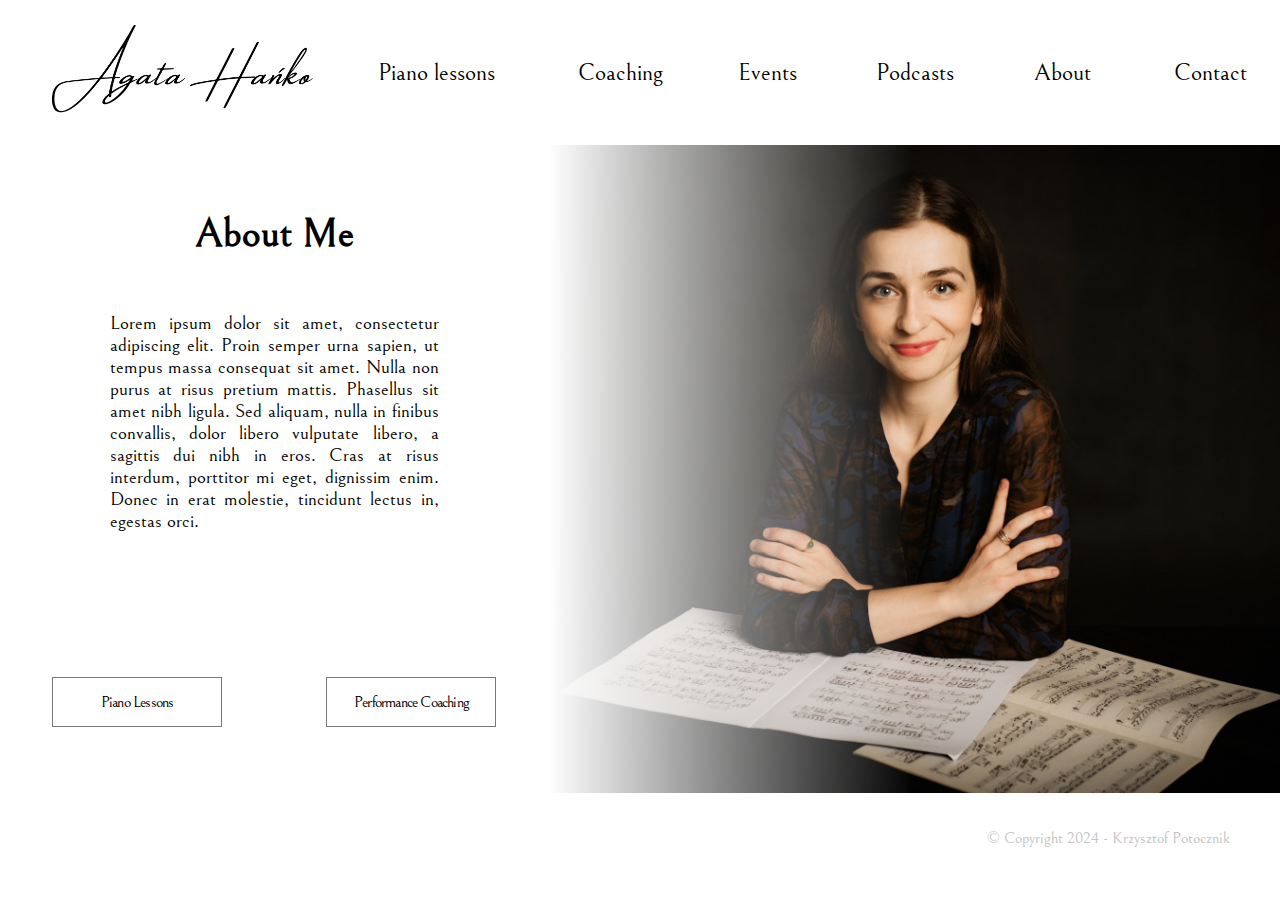
<file: public/about-me.html>
<!DOCTYPE html>
<html lang="en">
<head>
    <meta charset="UTF-8">
    <meta name="viewport" content="width=device-width, initial-scale=1.0">
    <title>Agata Hańko - About Me</title>
    <link rel="preconnect" href="https://fonts.googleapis.com">
<link rel="preconnect" href="https://fonts.gstatic.com" crossorigin>
<link href="https://fonts.googleapis.com/css2?family=Bellefair&family=EB+Garamond:ital,wght@0,400..800;1,400..800&family=Libre+Baskerville&family=Quattrocento:wght@400;700&display=swap" rel="stylesheet">
    <link rel="stylesheet" href="../css/style.css" />
</head>

<body>

    <header>
        <div class="navContainer">
            <nav class="navbar">
                <ul>
                    <li ><a href="../index.html"><img class="logo-navbar" src="../assets/images/logo-navbar.png"" alt="Agata Hańko - logo"></a></li>
                    <li><a class="hoverEffect" href="./piano-lessons.html">Piano lessons</a></li>
                    <li><a class="hoverEffect" href="./performance-coaching.html">Coaching</a></li>
                    <li><a class="hoverEffect" href="./events.html">Events</a></li>
                    <li><a class="hoverEffect" href="./podcasts.html">Podcasts</a></li>
                    <li><a class="hoverEffect" href="./about-me.html">About</a></li>
                    <li><a class="hoverEffect" href="./contact.html">Contact</a></li>
                    <li ><a class="hoverEffect" id="langButton" href="#">EN</a></li>
                </ul>
            </nav>
        </div>
    </header>


    <div class="container-subpage">
        <div class="mainText">
            <h1>
                About Me
            </h1>
            <p>
                Lorem ipsum dolor sit amet, consectetur adipiscing elit. Proin semper urna sapien, ut tempus massa consequat sit amet. Nulla non purus at risus pretium mattis. Phasellus sit amet nibh ligula. Sed aliquam, nulla in finibus convallis, dolor libero vulputate libero, a sagittis dui nibh in eros. Cras at risus interdum, porttitor mi eget, dignissim enim. Donec in erat molestie, tincidunt lectus in, egestas orci.
            </p>
        </div>
        <div class="gradient-block">
        </div>
        <div class="buttons-subpage">
            <a class="mainButtons" href="./piano-lessons.html">Piano Lessons </a>
            <a class="mainButtons" href="./performance-coaching.html">Performance Coaching</a>
        </div>
        <div class="background-pianolessons">
            <img src="../assets/images/about-me.jpg" alt="Agata Hańko - About Me">
        </div>
    </div>  
    <footer>
        © Copyright 2024 - Krzysztof Potocznik 
    </footer>
</body>
</html>
</file>
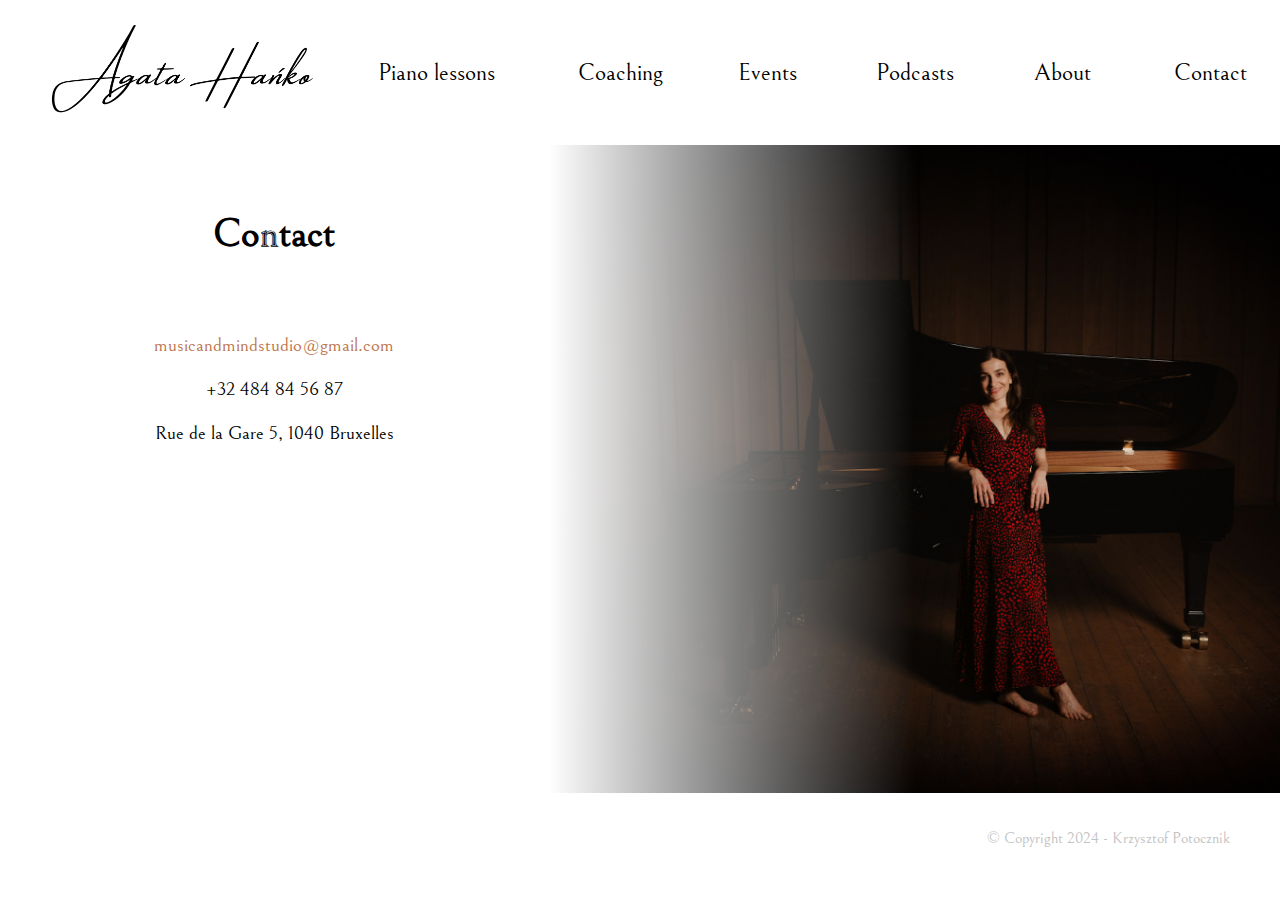
<file: public/contact.html>
<!DOCTYPE html>
<html lang="en">
<head>
    <meta charset="UTF-8">
    <meta name="viewport" content="width=device-width, initial-scale=1.0">
    <title>Agata Hańko - Contact</title>
    <link rel="preconnect" href="https://fonts.googleapis.com">
<link rel="preconnect" href="https://fonts.gstatic.com" crossorigin>
<link href="https://fonts.googleapis.com/css2?family=Bellefair&family=EB+Garamond:ital,wght@0,400..800;1,400..800&family=Libre+Baskerville&family=Quattrocento:wght@400;700&display=swap" rel="stylesheet">
    <link rel="stylesheet" href="../css/style.css" />
</head>

<body>
    
    <header>
        <div class="navContainer">
            <nav class="navbar">
                <ul>
                    <li ><a href="../index.html"><img class="logo-navbar" src="../assets/images/logo-navbar.png"" alt="Agata Hańko - logo"></a></li>
                    <li><a class="hoverEffect" href="./piano-lessons.html">Piano lessons</a></li>
                    <li><a class="hoverEffect" href="./performance-coaching.html">Coaching</a></li>
                    <li><a class="hoverEffect" href="./events.html">Events</a></li>
                    <li><a class="hoverEffect" href="./podcasts.html">Podcasts</a></li>
                    <li><a class="hoverEffect" href="./about-me.html">About</a></li>
                    <li><a class="hoverEffect" href="./contact.html">Contact</a></li>
                    <li ><a class="hoverEffect" id="langButton" href="#">EN</a></li>
                </ul>
            </nav>
        </div>
    </header>


    <div class="container-subpage">
        <div class="mainText">
            <h1>
                Contact
            </h1>
            <p id="contactText">
                <br>
                <a href="mailto:musicandmindstudio@gmail.com">musicandmindstudio@gmail.com</a>  
                 <br><br>
                  
                +32 484 84 56 87 <br><br>
                Rue de la Gare 5, 1040 Bruxelles                
            </p>
        </div>
        <div class="gradient-block">
        </div>
        <div class="background-pianolessons">
            <img src="../assets/images/contact.jpg" alt="Agata Hańko - Contact Me">
        </div>
    </div>  

    <footer>
        © Copyright 2024 - Krzysztof Potocznik 
    </footer>
</body>

</html>
</file>
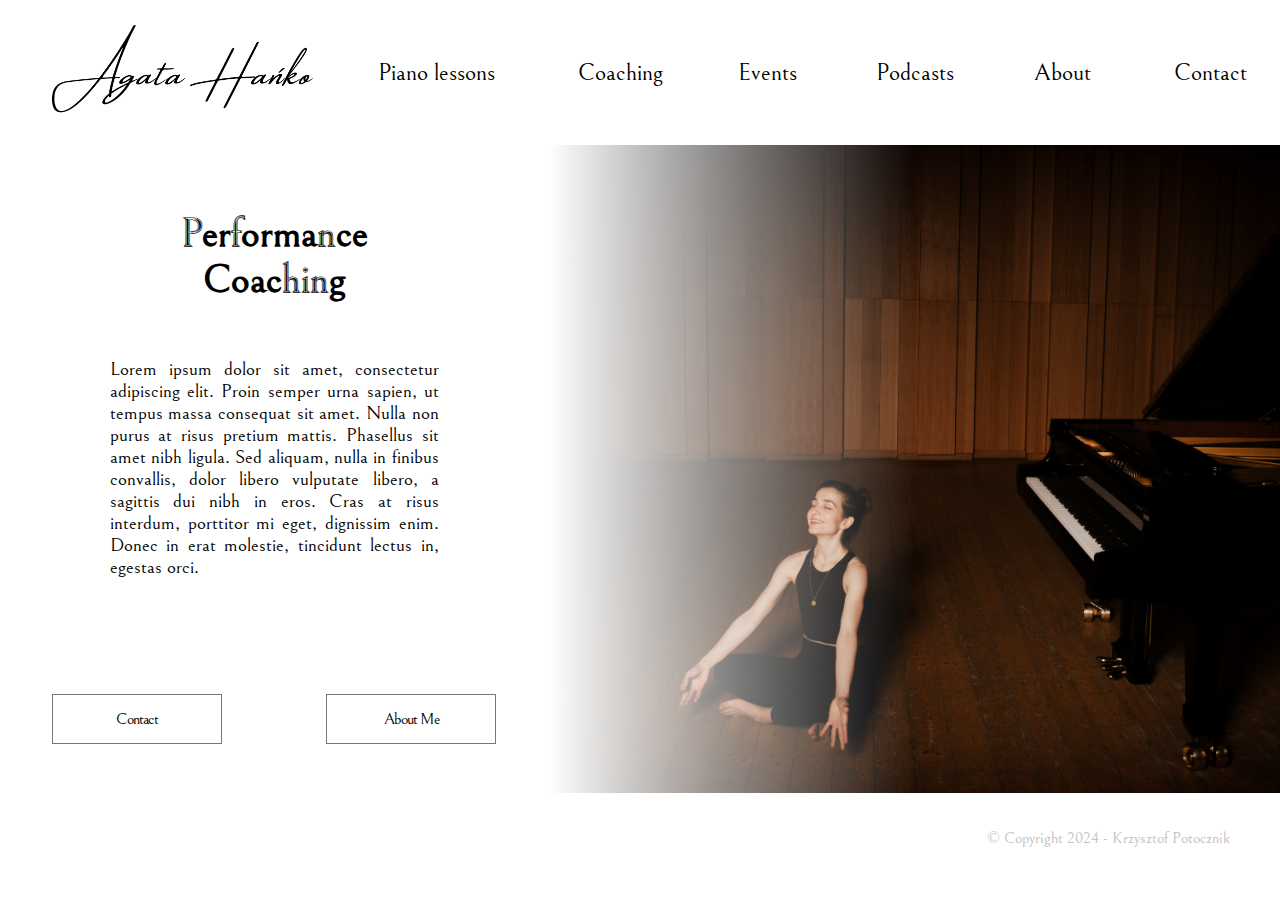
<file: public/performance-coaching.html>
<!DOCTYPE html>
<html lang="en">
<head>
    <meta charset="UTF-8">
    <meta name="viewport" content="width=device-width, initial-scale=1.0">
    <title>Agata Hańko - Performance Coaching</title>
    <link rel="preconnect" href="https://fonts.googleapis.com">
<link rel="preconnect" href="https://fonts.gstatic.com" crossorigin>
<link href="https://fonts.googleapis.com/css2?family=Bellefair&family=EB+Garamond:ital,wght@0,400..800;1,400..800&family=Libre+Baskerville&family=Quattrocento:wght@400;700&display=swap" rel="stylesheet">
    <link rel="stylesheet" href="../css/style.css" />
</head>

<body>

    <header>
        <div class="navContainer">
            <nav class="navbar">
                <ul>
                    <li ><a href="../index.html"><img class="logo-navbar" src="../assets/images/logo-navbar.png"" alt="Agata Hańko - logo"></a></li>
                    <li><a class="hoverEffect" href="./piano-lessons.html">Piano lessons</a></li>
                    <li><a class="hoverEffect" href="./performance-coaching.html">Coaching</a></li>
                    <li><a class="hoverEffect" href="./events.html">Events</a></li>
                    <li><a class="hoverEffect" href="./podcasts.html">Podcasts</a></li>
                    <li><a class="hoverEffect" href="./about-me.html">About</a></li>
                    <li><a class="hoverEffect" href="./contact.html">Contact</a></li>
                    <li ><a class="hoverEffect" id="langButton" href="#">EN</a></li>
                </ul>
            </nav>
        </div>
    </header>


    <div class="container-subpage">
        <div class="mainText">
            <h1>
                Performance Coaching
            </h1>
            <p>
                Lorem ipsum dolor sit amet, consectetur adipiscing elit. Proin semper urna sapien, ut tempus massa consequat sit amet. Nulla non purus at risus pretium mattis. Phasellus sit amet nibh ligula. Sed aliquam, nulla in finibus convallis, dolor libero vulputate libero, a sagittis dui nibh in eros. Cras at risus interdum, porttitor mi eget, dignissim enim. Donec in erat molestie, tincidunt lectus in, egestas orci.
            </p>
        </div>
        <div class="gradient-block">
        </div>
        <div class="buttons-subpage">
            <a class="mainButtons" href="./contact.html">Contact </a>
            <a class="mainButtons" href="./about-me.html">About Me</a>
        </div>
        <div class="background-pianolessons">
            <img src="../assets/images/performance-coaching.jpg" alt="Agata Hańko - Performance Coaching">
        </div>
    </div>  

    <footer>
        © Copyright 2024 - Krzysztof Potocznik 
    </footer>
</body>

</html>
</file>
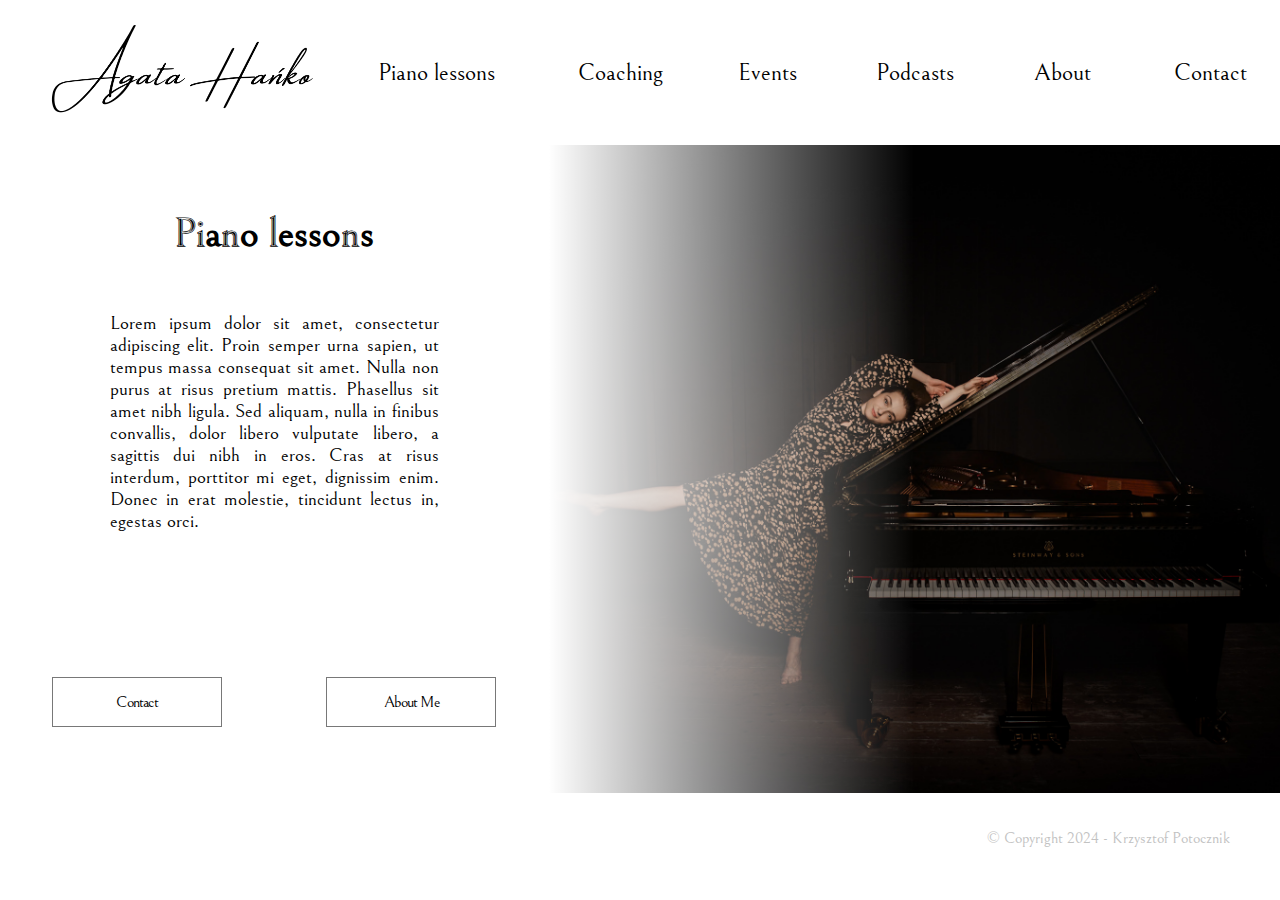
<file: public/piano-lessons.html>
<!DOCTYPE html>
<html lang="en">
<head>
    <meta charset="UTF-8">
    <meta name="viewport" content="width=device-width, initial-scale=1.0">
    <title>Agata Hańko - Piano lessons</title>
    <link rel="preconnect" href="https://fonts.googleapis.com">
<link rel="preconnect" href="https://fonts.gstatic.com" crossorigin>
<link href="https://fonts.googleapis.com/css2?family=Bellefair&family=EB+Garamond:ital,wght@0,400..800;1,400..800&family=Libre+Baskerville&family=Quattrocento:wght@400;700&display=swap" rel="stylesheet">
    <link rel="stylesheet" href="../css/style.css" />
</head>

<body>

    <header>
        <div class="navContainer">
            <nav class="navbar">
                <ul>
                    <li ><a href="../index.html"><img class="logo-navbar" src="../assets/images/logo-navbar.png"" alt="Agata Hańko - logo"></a></li>
                    <li><a class="hoverEffect" href="./piano-lessons.html">Piano lessons</a></li>
                    <li><a class="hoverEffect" href="./performance-coaching.html">Coaching</a></li>
                    <li><a class="hoverEffect" href="./events.html">Events</a></li>
                    <li><a class="hoverEffect" href="./podcasts.html">Podcasts</a></li>
                    <li><a class="hoverEffect" href="./about-me.html">About</a></li>
                    <li><a class="hoverEffect" href="./contact.html">Contact</a></li>
                    <li ><a class="hoverEffect" id="langButton" href="#">EN</a></li>
                </ul>
            </nav>
        </div>
    </header>


    <div class="container-subpage">
        <div class="mainText">
            <h1>
                Piano lessons
            </h1>
            <p>
                Lorem ipsum dolor sit amet, consectetur adipiscing elit. Proin semper urna sapien, ut tempus massa consequat sit amet. Nulla non purus at risus pretium mattis. Phasellus sit amet nibh ligula. Sed aliquam, nulla in finibus convallis, dolor libero vulputate libero, a sagittis dui nibh in eros. Cras at risus interdum, porttitor mi eget, dignissim enim. Donec in erat molestie, tincidunt lectus in, egestas orci.
            </p>
        </div>
        <div class="gradient-block">
        </div>
        <div class="buttons-subpage">
            <a class="mainButtons" href="./contact.html">Contact </a>
            <a class="mainButtons" href="./about-me.html">About Me</a>
        </div>
        <div class="background-pianolessons ">
            <img src="../assets/images/piano-lessons.jpg" alt="Agata Hańko - Piano Lessons">
        </div>
    </div>  

    <footer>
        © Copyright 2024 - Krzysztof Potocznik 
    </footer>
</body>

</html>
</file>
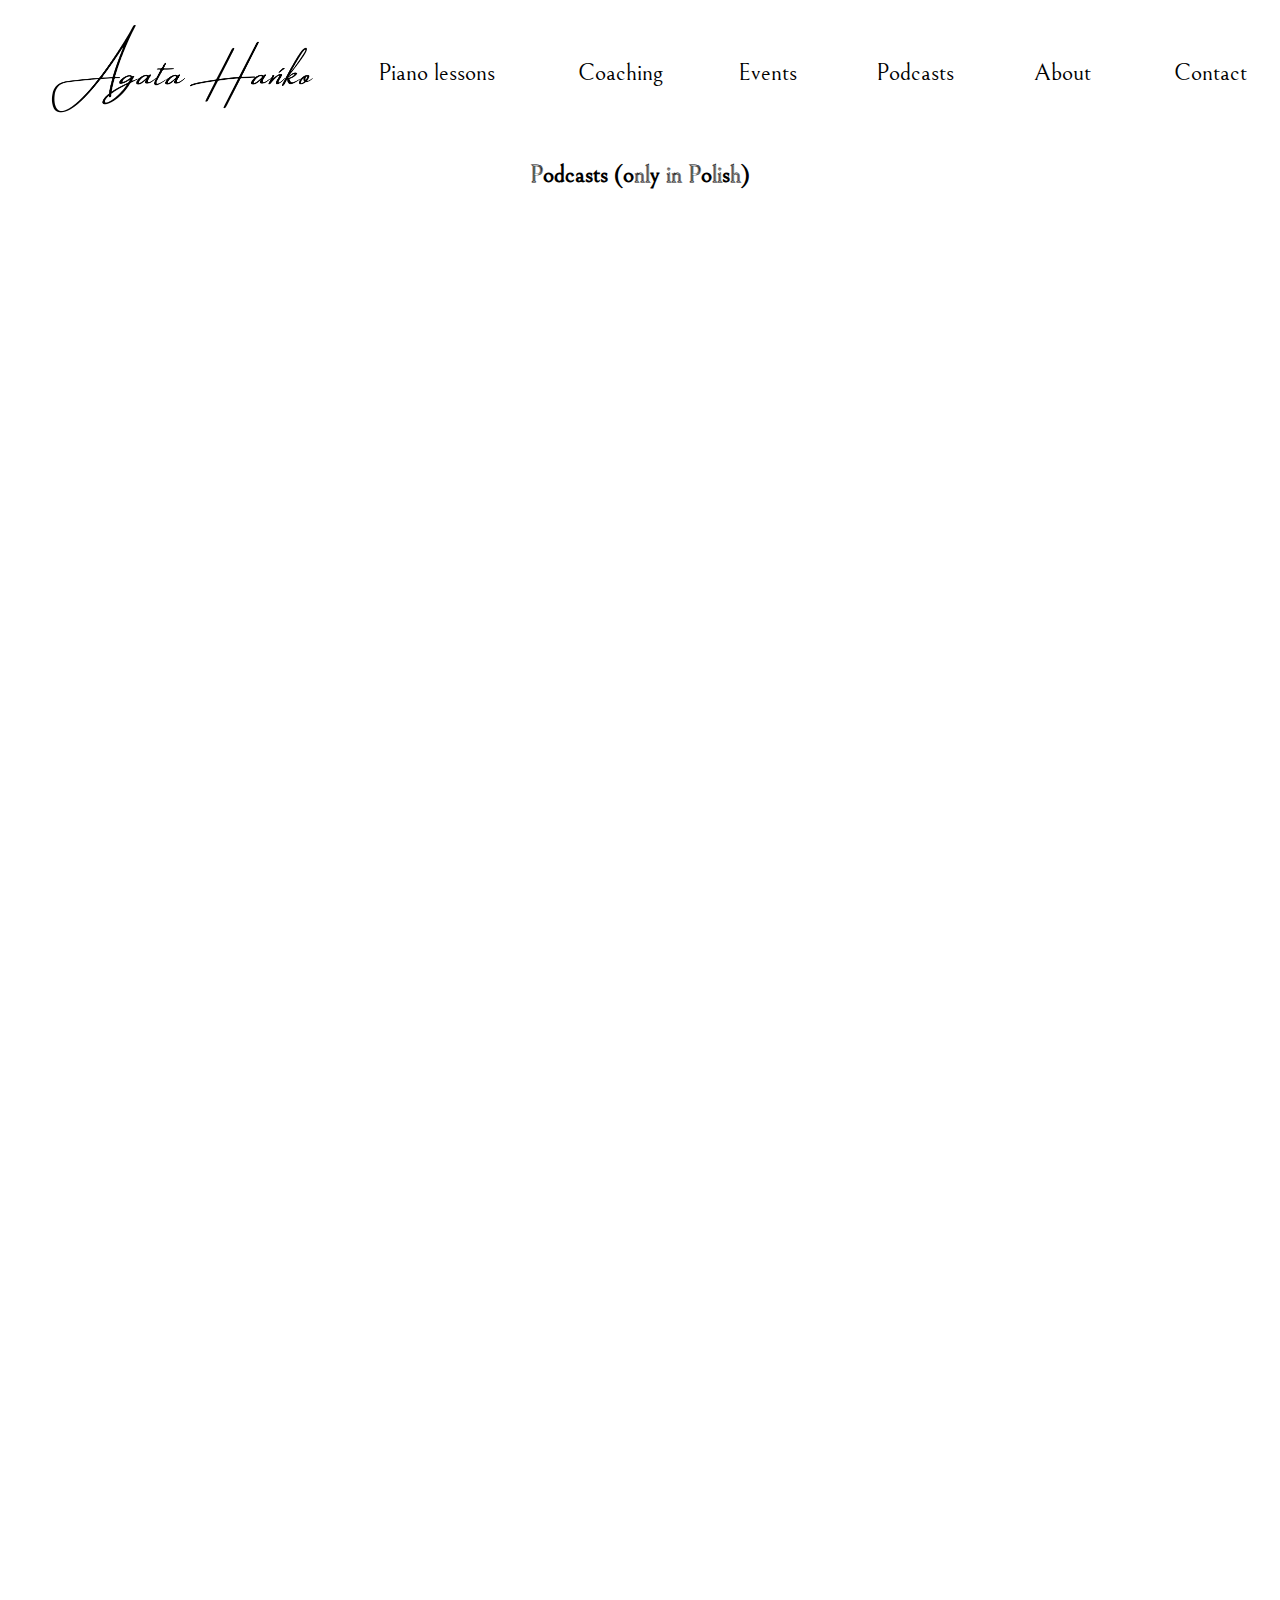
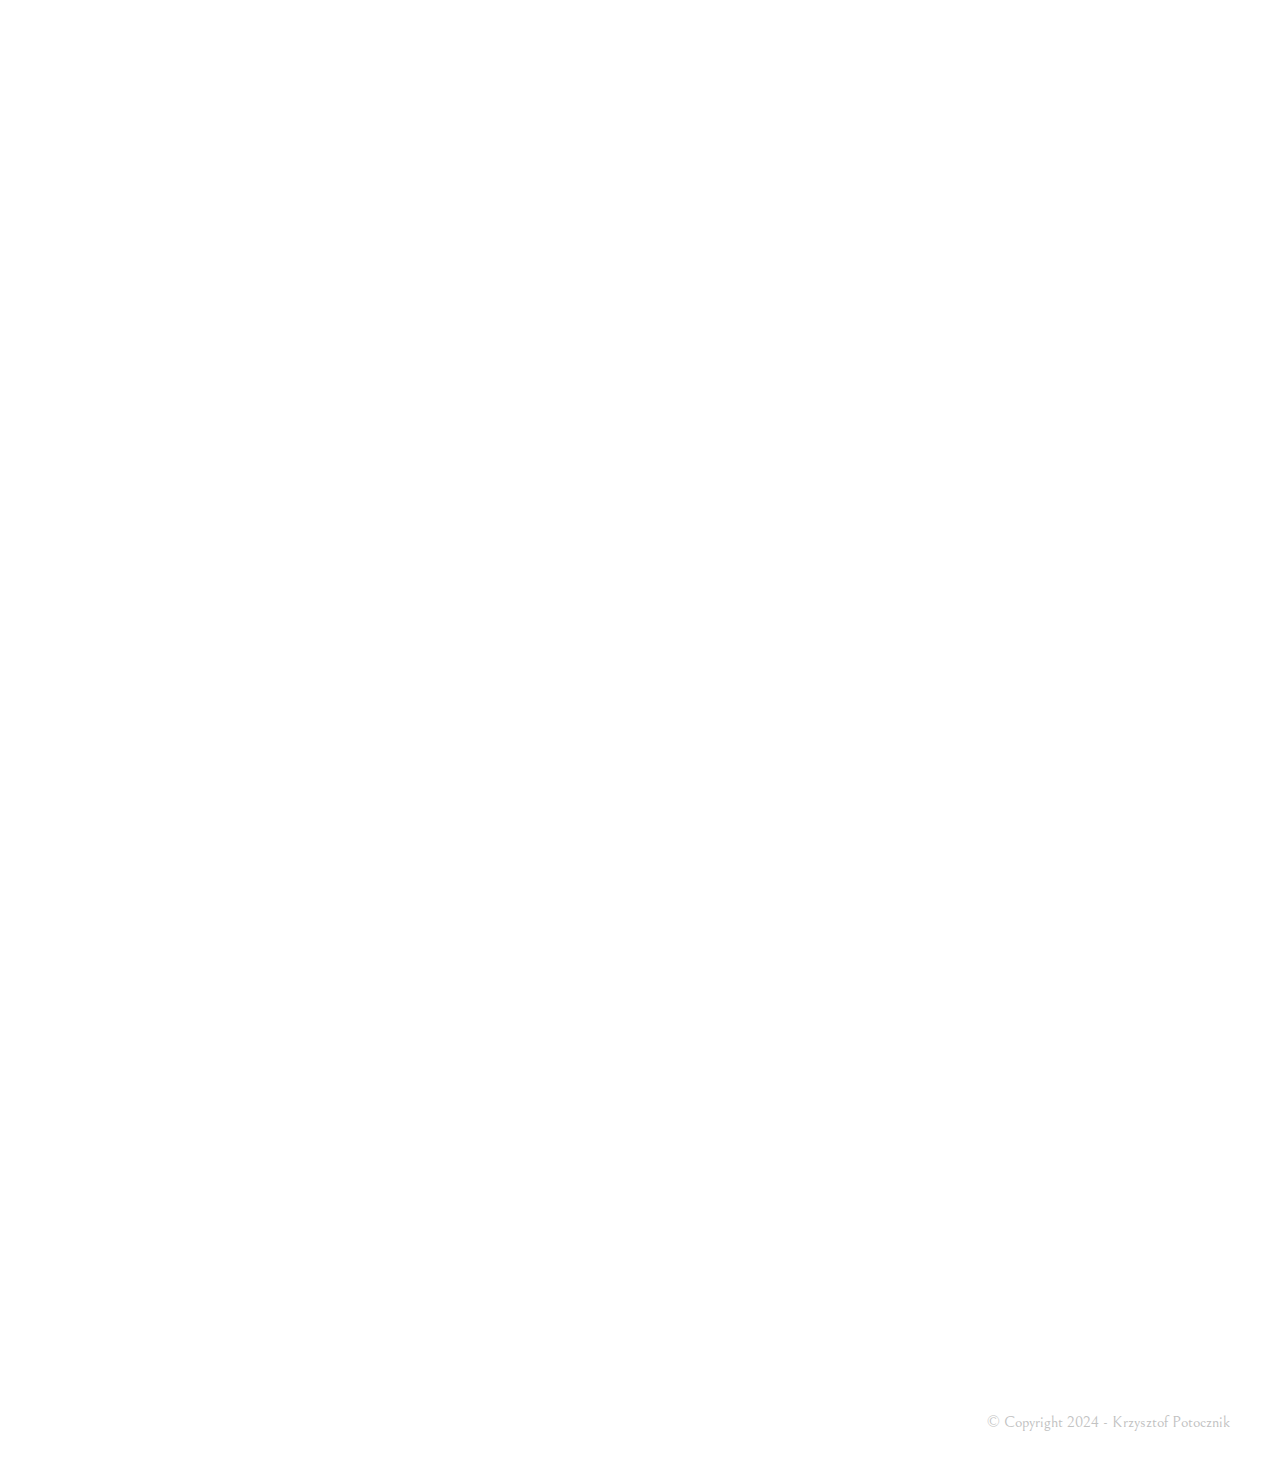
<file: public/podcasts.html>
<!DOCTYPE html>
<html lang="en">
<head>
    <meta charset="UTF-8">
    <meta name="viewport" content="width=device-width, initial-scale=1.0">
    <title>Agata Hańko - Podcasts</title>
    <link rel="preconnect" href="https://fonts.googleapis.com">
<link rel="preconnect" href="https://fonts.gstatic.com" crossorigin>
<link href="https://fonts.googleapis.com/css2?family=Bellefair&family=EB+Garamond:ital,wght@0,400..800;1,400..800&family=Libre+Baskerville&family=Quattrocento:wght@400;700&display=swap" rel="stylesheet">
    <link rel="stylesheet" href="../css/style.css" />
</head>

<body>

    <header>
        <div class="navContainer">
            <nav class="navbar">
                <ul>
                    <li ><a href="../index.html"><img class="logo-navbar" src="../assets/images/logo-navbar.png"" alt="Agata Hańko - logo"></a></li>
                    <li><a class="hoverEffect" href="./piano-lessons.html">Piano lessons</a></li>
                    <li><a class="hoverEffect" href="./performance-coaching.html">Coaching</a></li>
                    <li><a class="hoverEffect" href="./events.html">Events</a></li>
                    <li><a class="hoverEffect" href="./podcasts.html">Podcasts</a></li>
                    <li><a class="hoverEffect" href="./about-me.html">About</a></li>
                    <li><a class="hoverEffect" href="./contact.html">Contact</a></li>
                    <li ><a class="hoverEffect" id="langButton" href="#">EN</a></li>
                </ul>
            </nav>
        </div>
    </header>


    <div class="container-podcast">
        <div class="podcastText"></div>
            <h1>
                Podcasts (only in Polish)
            </h1>
        
        </div>
        <div class="podcasts">
            <iframe style="border-radius:12px" src="https://open.spotify.com/embed/episode/7Fameb10YayHgF8GiDUc7F?utm_source=generator&theme=0" width="100%" height="152" frameBorder="0" allowfullscreen="" allow="autoplay; clipboard-write; encrypted-media; fullscreen; picture-in-picture" loading="lazy"></iframe>
            <iframe style="border-radius:12px" src="https://open.spotify.com/embed/episode/6vyj9UYQOuFf7BFn8RnEOl?utm_source=generator&theme=0" width="100%" height="152" frameBorder="0" allowfullscreen="" allow="autoplay; clipboard-write; encrypted-media; fullscreen; picture-in-picture" loading="lazy"></iframe>
            <iframe style="border-radius:12px" src="https://open.spotify.com/embed/episode/3yDIjHrpvg6XCcFzgP7QCE?utm_source=generator&theme=0" width="100%" height="152" frameBorder="0" allowfullscreen="" allow="autoplay; clipboard-write; encrypted-media; fullscreen; picture-in-picture" loading="lazy"></iframe>


            <iframe style="border-radius:12px" src="https://open.spotify.com/embed/episode/6vyj9UYQOuFf7BFn8RnEOl?utm_source=generator" width="100%" height="352" frameBorder="0" allowfullscreen="" allow="autoplay; clipboard-write; encrypted-media; fullscreen; picture-in-picture" loading="lazy"></iframe>
            <iframe style="border-radius:12px" src="https://open.spotify.com/embed/episode/3yDIjHrpvg6XCcFzgP7QCE?utm_source=generator" width="100%" height="352" frameBorder="0" allowfullscreen="" allow="autoplay; clipboard-write; encrypted-media; fullscreen; picture-in-picture" loading="lazy"></iframe>
            <iframe style="border-radius:12px" src="https://open.spotify.com/embed/episode/7JLoUNaDpHbE0Omhdbo23L?utm_source=generator" width="100%" height="352" frameBorder="0" allowfullscreen="" allow="autoplay; clipboard-write; encrypted-media; fullscreen; picture-in-picture" loading="lazy"></iframe>
            <iframe style="border-radius:12px" src="https://open.spotify.com/embed/episode/0vjutdJH4rStY1Yic3a9U7?utm_source=generator" width="100%" height="352" frameBorder="0" allowfullscreen="" allow="autoplay; clipboard-write; encrypted-media; fullscreen; picture-in-picture" loading="lazy"></iframe>
            <iframe style="border-radius:12px" src="https://open.spotify.com/embed/episode/27NwZs1gOZ0hZ62PmSGVux?utm_source=generator" width="100%" height="352" frameBorder="0" allowfullscreen="" allow="autoplay; clipboard-write; encrypted-media; fullscreen; picture-in-picture" loading="lazy"></iframe>
            <iframe style="border-radius:12px" src="https://open.spotify.com/embed/episode/6FgEZtt0Get4wssSfzly2y?utm_source=generator" width="100%" height="352" frameBorder="0" allowfullscreen="" allow="autoplay; clipboard-write; encrypted-media; fullscreen; picture-in-picture" loading="lazy"></iframe>
            <iframe style="border-radius:12px" src="https://open.spotify.com/embed/episode/7xfcTzJoHRT2fIXL91EVEc?utm_source=generator" width="100%" height="352" frameBorder="0" allowfullscreen="" allow="autoplay; clipboard-write; encrypted-media; fullscreen; picture-in-picture" loading="lazy"></iframe>
            <iframe style="border-radius:12px" src="https://open.spotify.com/embed/episode/7JLoUNaDpHbE0Omhdbo23L?utm_source=generator" width="100%" height="352" frameBorder="0" allowfullscreen="" allow="autoplay; clipboard-write; encrypted-media; fullscreen; picture-in-picture" loading="lazy"></iframe>
        </div>
    
        
    </div>  

    <footer>
        © Copyright 2024 - Krzysztof Potocznik 
    </footer>
</body>

</html>
</file>
<file: css/style.css>
html {
    font-size: 16px;
}
body {
    padding: 20px;
    margin: 0px;

}
footer {
    height: 10vh;
    display: flex;
    justify-content: end;
    align-items: center;
    margin-right: 50px;
    color: #c2c2c2;
}
#contactText {

    text-align: center;
}

#contactText a{
    color: #BD754B;
}
.navbar ul{
    display: grid;
    grid-template-columns: 3fr 1.5fr 1fr 1fr 1fr 1fr 1fr 2fr;
    grid-template-rows: 1;
    align-items: center;
    justify-items: center;
    list-style: none;
    font-size: 1.7rem;
    grid-column-gap: 50px;
    width: 97vw;
    
}

.logo-navbar {
    height: 10vh;
}
.navbar a {
    color: black;
    transition: color 0.4s;
}
.navbar a:hover {
    color: #BD754B;
}

#langButton {
    border: 2px solid;
  background-color: white;
  color: black;
  padding: 14px 14px;
  font-size: 1.7rem;
  cursor: pointer;
}

#langButton {
    border-color: #e7e7e7;
    color: black;
    transition: background-color 0.4s linear;

  }
  
#langButton:hover {
    background: #D4A68C;
    transition: background-color 0.4s linear;
  }
  
a {
    text-decoration: none;
    transition: color 0.4s;
}

.buttons a:hover {
    color: #BD754B;
}
.language a:hover {
    color: #BD754B;
}

.mainText {
    text-align: center;
}

.background-pianolessons img{
    width: 100%;
    height: 100%;
    object-fit: cover;
    max-width: 100%;
    }
.container-events {
    display: flex;
    flex-direction: column;
    align-items: center;
    gap: 50px;
   

}
.event {
    display: grid;
    grid-template-columns: 2fr 3fr;
    grid-template-rows: 1fr 1fr;
    height: 300px;
    width: 70vw;
    border-style: solid;
    border-color: grey;
    padding: 30px;
    margin-bottom: 50px;
    justify-items: center;
    align-items: center;
    

}

.event img {
    display: grid;
    grid-column-start: 1;
    grid-column-end: 2;
    grid-row-start: 1;
    grid-row-end: 3;
    max-height: 100%;
    
}
.event h2 {
    display: grid;
    grid-column-start: 2;
    grid-column-end: 3;
    grid-row-start: 1;
    grid-row-end: 2;
    text-align: center;
}

.event p {
    display: grid;
    grid-column-start: 2;
    grid-column-end: 3;
    grid-row-start: 2;
    grid-row-end: 3;
    text-align: center;

    
}
.container-podcast {
    display: flex;
    justify-content: center;
}
h1 {
    font-size: 3rem;
    color: #000;
}

.podcasts {
    display: flex;
    flex-direction: column;
    justify-content: center;
    align-items: center;
    margin: 10%;
    margin-top:50px;
    margin-bottom: 0px;
    padding: 10%;
    padding-top: 0px;
    padding-bottom: 50px;
    gap: 100px;


}

.container-subpage {
    display: grid;
    width: 100vw;
    height: 72vh;
    grid-template-columns: 1.5fr 1fr 1fr;
    grid-template-rows:2fr 1fr 3fr;

}

.mainText h1 {
    grid-column-start: 1;
    grid-column-end: 2;
    grid-row-start: 1;
    grid-row-end: 3;
    font-size: 3rem;
    margin-top: 12%;
    margin-left: 20%;
    margin-right: 20%;

}
.mainText p {
    grid-column-start: 1;
    grid-column-end: 2;
    grid-row-start: 2;
    grid-row-end: 3;
    font-size: 1.5rem;
    text-align: justify ;
    margin-left: 20%;
    margin-right: 20%;
    margin-top: 10%;


}

.buttons-subpage {
    
    grid-column-start: 1;
    grid-column-end: 2;
    grid-row-start: 3;
    grid-row-end: 4;
    display: flex;
    justify-content: space-around;
    align-items: center;
}
.background-pianolessons {

    grid-column-start: 2;
    grid-column-end: 4;
    grid-row-start: 1;
    grid-row-end: 4;
}

.gradient-block {
    background-image: linear-gradient(to left, rgba(255,255,255,0.0), rgba(255,255,255,1));
    grid-column-start: 2;
    grid-column-end: 3;
    grid-row-start: 1;
    grid-row-end: 4;
    z-index: 1;
}

.container-mainpage {
    height: 92vh;
    display: grid;
    grid-template-columns: 1fr 1fr 2fr;
    grid-template-rows: 0.5fr 2fr 1fr;
    grid-column-gap: 10px;
    grid-row-gap: 15px;
    margin: 3%;
    margin-bottom: 0%;
  

}
body {
    font-family: "Bellefair", serif;
    font-weight: 100;
    font-style: normal;
    
    
}
.language {
    grid-column-start: 1;
    grid-column-end: 2;
    grid-row-start: 1;
    grid-row-end: 2;
    
   
    display: flex;
    justify-content: space-around;
    
 }

 .language-change {
    text-decoration: none;
    color: #D4A68C;
    font-size: 1.5rem;
 }
.signature {
    grid-column-start: 1;
    grid-column-end:3;
    grid-row-start:2;
    grid-row-end:3;
    display: flex;
    flex-direction: row;
    align-items: center;
    justify-content: center;
}

.buttons {
    grid-column-start:1;
    grid-column-end:3;
    grid-row-start:3;
    grid-row-end: 4;
    display: flex;
    justify-content: space-around;
    align-items: center;
   
}
/* Tutaj znajdziesz obramowanie guzików */
.public-buttons {  
    text-decoration: none;
    border: 2px solid rgb(196, 196, 196);
  background-color: white;
  color: black;
  padding: 14px 14px;
  font-size: xx-large;
  cursor: pointer; 
}
.portret {
   
    grid-column-start:3;
    grid-column-end: 3;
    grid-row-start:1;
    grid-row-end:4;
    display: flex;
    flex-direction: row;
    align-items: center;
    justify-content: center;
}

.portret-strony-głównej {
   
    height: 100vh;
    display: flex;
    flex-direction: row;
    flex-wrap: wrap;
    align-items: flex-end;
    justify-content: end;
}

.logo {
    
height:55vh;

}

.mainButtons {
    align-items: center;
    background-color: #fff;
    border: 1px solid #787878;
    box-sizing: border-box;
    color: #000;
    cursor: pointer;
    display: inline-flex;
    fill: #D4A68C;
    font-family: "Bellefair", serif;
    font-size: 1.5rem;
    font-weight: 100;
    height: 70px;
    width: 240px;
    justify-content: center;
    letter-spacing: -.8px;
    line-height: 24px;
    min-width: 140px;
    outline: 0;
    padding: 0 17px;
    text-align: center;
    text-decoration: none;
    transition: all .3s;
    user-select: none;
    -webkit-user-select: none;
    touch-action: manipulation;
  
  }
  
  .mainButtons:focus {
    color: #D4A68C;
  }
  
  .mainButtons:hover {
    border-color: #D4A68C;
    color: #D4A68C;
    fill: #D4A68C;
  }
  
  .mainButtons:active {
    border-color: #D4A68C;
    color: #D4A68C;
    fill: #D4A68C;
  }

@media (max-width:1317px) {
    html {
        font-size: 16px;
    }
    body {
        padding: 0px;
        margin: 0px;
    
    }
    footer {
        height: 10vh;
        display: flex;
        justify-content: end;
        align-items: center;
        margin-right: 50px;
        color: #c2c2c2;
    }
    #contactText {
    
        text-align: center;
    }
    
    #contactText a{
        color: #BD754B;
    }
    .navbar ul{
        display: grid;
        grid-template-columns: 2fr 1.5fr 1fr 1fr 1fr 1fr 1fr;
        grid-template-rows: 1;
        list-style: none;
        font-size: 1.5rem;
        grid-column-gap: 5px;
        width: 97vw;
        
    }
    #langButton {
        display: none;
        visibility: hidden;
    }
    
    .logo-navbar {
        height: 10vh;
    }
    .navbar a {
        color: black;
        transition: color 0.4s;
    }
    .navbar a:hover {
        color: #BD754B;
    }
    
      
    a {
        text-decoration: none;
        transition: color 0.4s;
    }
    
    .buttons a:hover {
        color: #BD754B;
    }
    .language a:hover {
        color: #BD754B;
    }
    
    .mainText {
        text-align: center;
    }
    
    .background-pianolessons img{
        width: 100%;
        height: 100%;
        object-fit: cover;

        }
    .container-events {
        display: flex;
        flex-direction: column;
        align-items: center;
        gap: 50px;
       
    
    }
    .event {
        display: grid;
        grid-template-columns: 2fr 3fr;
        grid-template-rows: 1fr 1fr;
        height: 300px;
        width: 70vw;
        border-style: solid;
        border-color: grey;
        padding: 30px;
        margin-bottom: 50px;
        justify-items: center;
        align-items: center;
        
    
    }
    
    .event img {
        display: grid;
        grid-column-start: 1;
        grid-column-end: 2;
        grid-row-start: 1;
        grid-row-end: 3;
        max-height: 100%;
        
    }
    .event h2 {
        display: grid;
        grid-column-start: 2;
        grid-column-end: 3;
        grid-row-start: 1;
        grid-row-end: 2;
        text-align: center;
    }
    
    .event p {
        display: grid;
        grid-column-start: 2;
        grid-column-end: 3;
        grid-row-start: 2;
        grid-row-end: 3;
        text-align: center;
    
        
    }
    .container-podcast {
        display: flex;
        justify-content: center;
    }
    h1 {
        font-size: 1.5rem;
        color: #000;
    }
    
    .podcasts {
        display: flex;
        flex-direction: column;
        justify-content: center;
        align-items: center;
        margin: 10%;
        margin-top:50px;
        margin-bottom: 0px;
        padding: 10%;
        padding-top: 0px;
        padding-bottom: 50px;
        gap: 100px;
    
    
    }
    
    .container-subpage {
        display: grid;
        width: 100vw;
        height: 72vh;
        grid-template-columns: 1.5fr 1fr 1fr;
        grid-template-rows:2fr 1fr 3fr;
    
    }
    
    .mainText h1 {
        grid-column-start: 1;
        grid-column-end: 2;
        grid-row-start: 1;
        grid-row-end: 3;
        font-size: 2.5rem;
        margin-top: 12%;
        margin-left: 20%;
        margin-right: 20%;
    
    }
    .mainText p {
        grid-column-start: 1;
        grid-column-end: 2;
        grid-row-start: 2;
        grid-row-end: 3;
        font-size: 1.2rem;
        text-align: justify ;
        margin-left: 20%;
        margin-right: 20%;
        margin-top: 10%;
    
    
    }
    
    .buttons-subpage {
        
        grid-column-start: 1;
        grid-column-end: 2;
        grid-row-start: 3;
        grid-row-end: 4;
        display: flex;
        justify-content: space-around;
        align-items: center;
    }
    .background-pianolessons {
    
        grid-column-start: 2;
        grid-column-end: 4;
        grid-row-start: 1;
        grid-row-end: 4;
    }
    
    .gradient-block {
        background-image: linear-gradient(to left, rgba(255,255,255,0.0), rgba(255,255,255,1));
        grid-column-start: 2;
        grid-column-end: 3;
        grid-row-start: 1;
        grid-row-end: 4;
        z-index: 1;
    }
    
    .container-mainpage {
        height: 92vh;
        display: grid;
        grid-template-columns: 1fr 1fr 2fr;
        grid-template-rows: 0.5fr 2fr 1fr;
        grid-column-gap: 10px;
        grid-row-gap: 15px;
        margin: 3%;
        margin-bottom: 0%;
      
    
    }
    body {
        font-family: "Bellefair", serif;
        font-weight: 100;
        font-style: normal;
        
        
    }
    .language {
        grid-column-start: 1;
        grid-column-end: 2;
        grid-row-start: 1;
        grid-row-end: 2;
        
       
        display: flex;
        justify-content: space-around;
        
     }
    
     .language-change {
        text-decoration: none;
        color: #D4A68C;
        font-size: 1.5rem;
     }
    .signature {
        grid-column-start: 1;
        grid-column-end:3;
        grid-row-start:2;
        grid-row-end:3;
        display: flex;
        flex-direction: row;
        align-items: center;
        justify-content: center;
    }
    
    .buttons {
        grid-column-start:1;
        grid-column-end:3;
        grid-row-start:3;
        grid-row-end: 4;
        display: flex;
        justify-content: space-around;
        align-items: center;
       
    }
    /* Tutaj znajdziesz obramowanie guzików */
    .public-buttons {  
        text-decoration: none;
        border: 2px solid rgb(196, 196, 196);
      background-color: white;
      color: black;
      padding: 14px 14px;
      font-size: xx-large;
      cursor: pointer; 
    }
    .portret {
       
        grid-column-start:3;
        grid-column-end: 3;
        grid-row-start:1;
        grid-row-end:4;
        display: flex;
        flex-direction: row;
        align-items: center;
        justify-content: center;
    }
    
    .portret-strony-głównej {
       
        height: 100vh;
        display: flex;
        flex-direction: row;
        flex-wrap: wrap;
        align-items: flex-end;
        justify-content: end;
    }
    
    .logo {
        
    height:55vh;
    
    }
    
    .mainButtons {
        align-items: center;
        background-color: #fff;
        border: 1px solid #787878;
        box-sizing: border-box;
        color: #000;
        cursor: pointer;
        display: inline-flex;
        fill: #D4A68C;
        font-family: "Bellefair", serif;
        font-size: 1rem;
        font-weight: 100;
        height: 50px;
        width: 100px;
        justify-content: center;
        letter-spacing: -.8px;
        line-height: 24px;
        min-width: 140px;
        outline: 0;
        padding: 0 17px;
        text-align: center;
        text-decoration: none;
        transition: all .3s;
        user-select: none;
        -webkit-user-select: none;
        touch-action: manipulation;
      
      }
      
      .mainButtons:focus {
        color: #D4A68C;
      }
      
      .mainButtons:hover {
        border-color: #D4A68C;
        color: #D4A68C;
        fill: #D4A68C;
      }
      
      .mainButtons:active {
        border-color: #D4A68C;
        color: #D4A68C;
        fill: #D4A68C;
      }
}



@media (max-width:1072px) {

    .container {
        height: 100vh;
        display: flex;
        flex-direction: column;
        margin: 3%;
        margin-bottom: 0%;
    }

    body {
        font-family: "Bellefair", serif;
        font-weight: 100;
        font-style: normal;
        margin: 0;
        padding: 0;
        
    }
    .language {
       display: none;
       visibility: hidden;
     }
    
     .language-change {
        text-decoration: none;
        color: #BD9177;
        font-size: xx-large;
     }
    .signature {
        align-items: center;
        justify-content: center;
    }
    
    .buttons {
        justify-content: space-around;
        align-items: center;
       
    }
    
    .public-buttons {
        text-decoration: none;
       
        border-radius: 0%;
        border-color: black;
        border-width: 3px;
        color: black;
        font-size: x-large;
    }
    .portret {
 
        align-items: center;
        justify-content: center;
    }
    
    .portret-strony-głównej {
       
        height: 75vh;

        align-items: flex-end;
        justify-content: center;
    }
    
    .logo {
        
    height:35vh;
    
    }

}

@media (max-width:600px) {

}



@media (min-width: 768px) {
  .mainButtons {
    min-width: 170px;
  }
}
</file>
